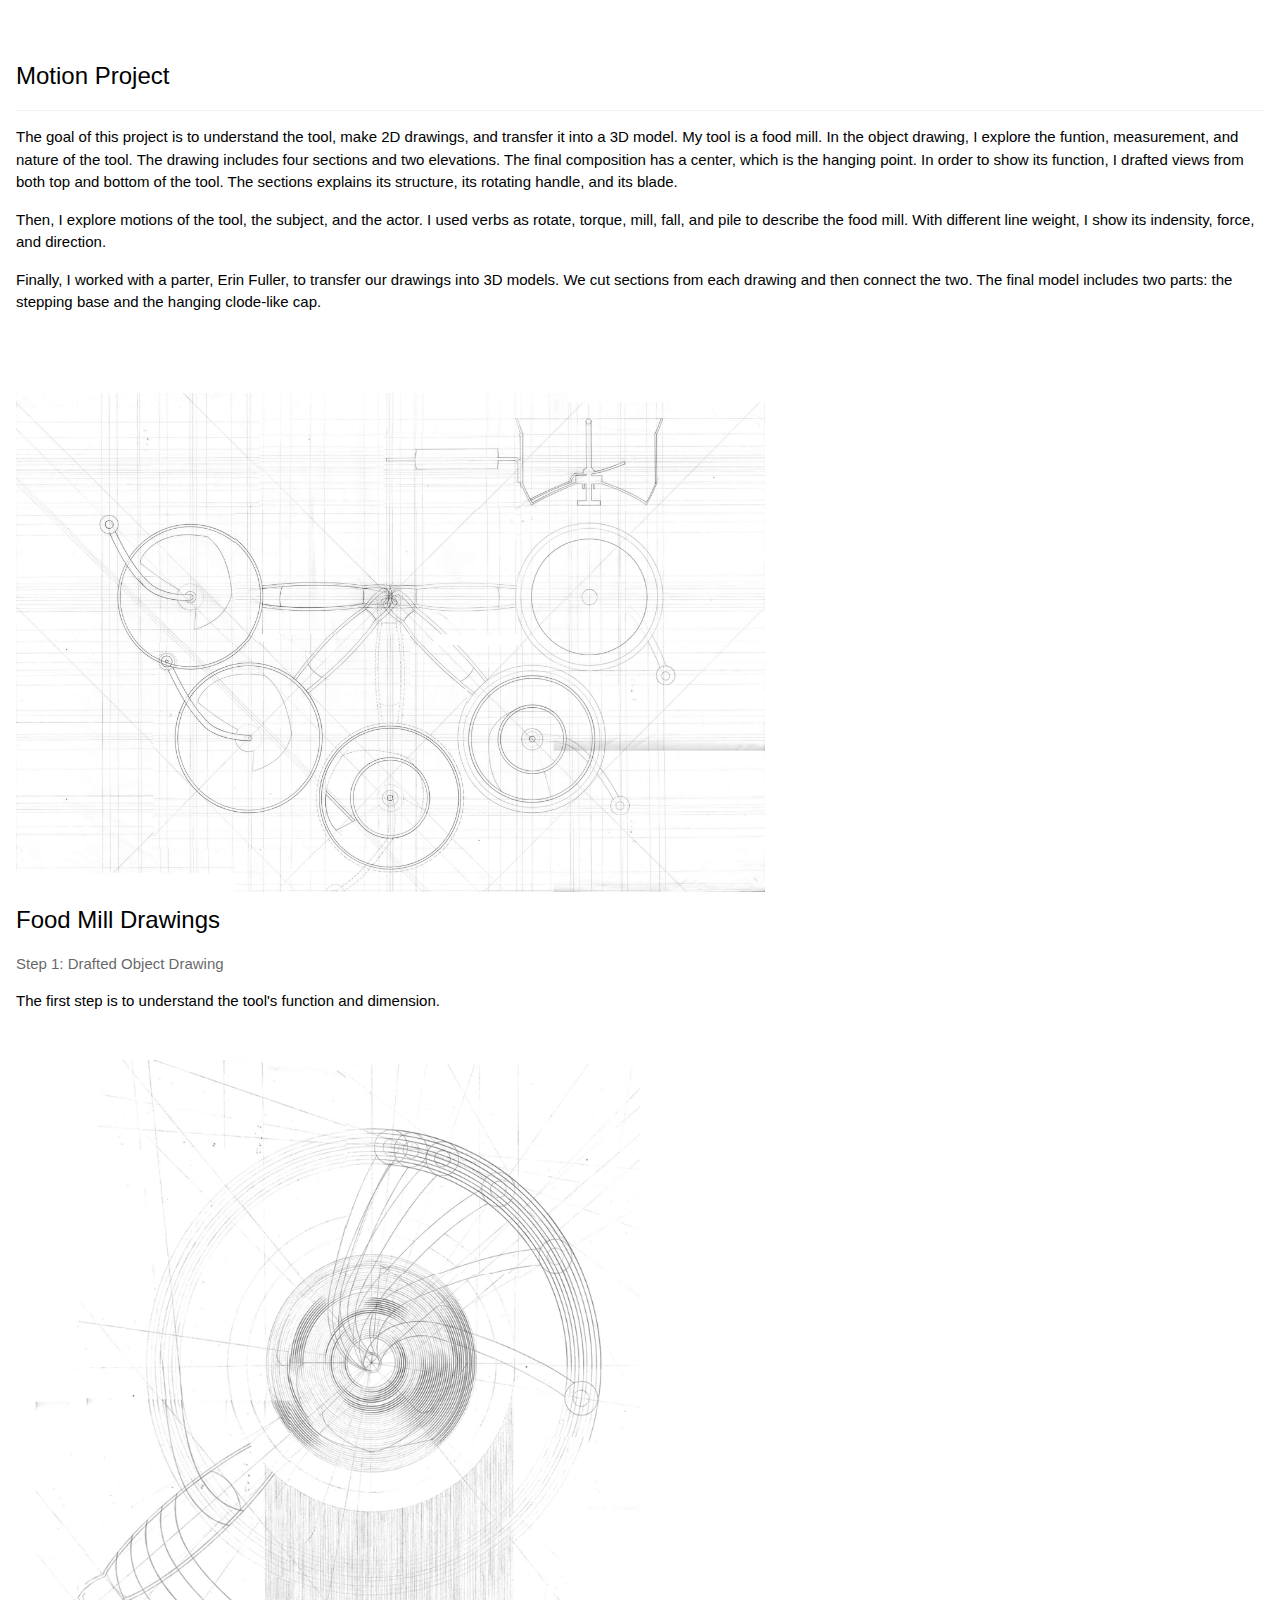
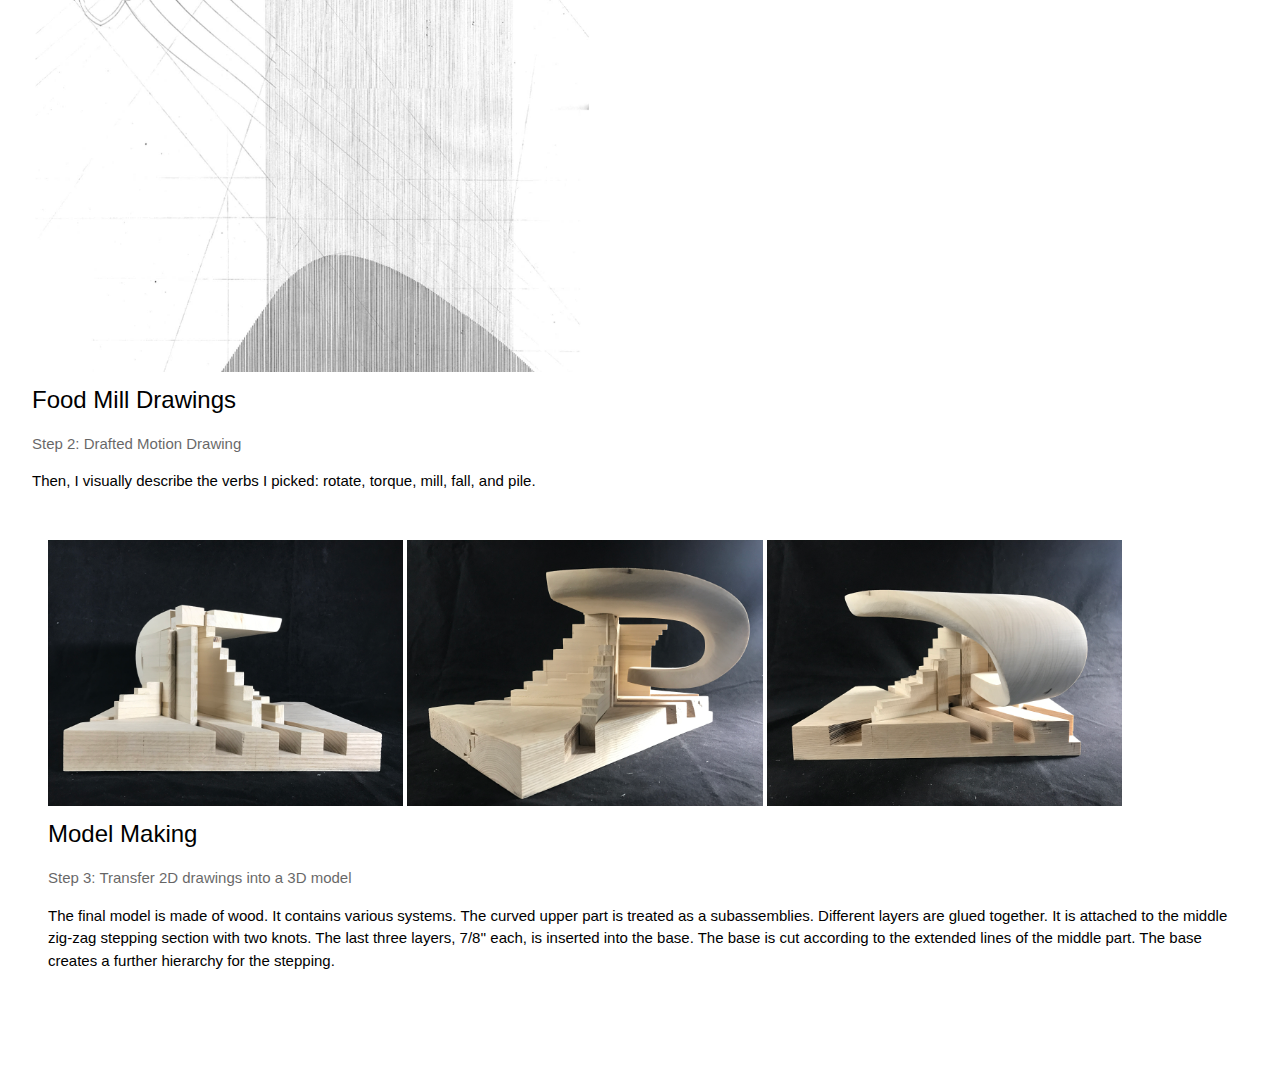
<file: index2.html>
<!DOCTYPE html>
<html>
<title>CathyDYH</title>
<meta charset="UTF-8">
<meta name="viewport" content="width=device-width, initial-scale=1">
<link rel="stylesheet" href="https://www.w3schools.com/w3css/4/w3.css">
<body>

<!-- Portfolio Section -->
  <div class="w3-container w3-padding-32" id="Project 1">
    <h3 class="w3-border-bottom w3-border-light-grey w3-padding-16">Motion Project</h3>
    <p> The goal of this project is to understand the tool, make 2D drawings, and transfer it into a 3D model. My tool is a food mill. In the object drawing, I explore the funtion, measurement, and nature of the tool. The drawing includes four sections and two elevations. The final composition has a center, which is the hanging point. In order to show its function, I drafted views from both top and bottom of the tool. The sections explains its structure, its rotating handle, and its blade.
    <p> Then, I explore motions of the tool, the subject, and the actor. I used verbs as rotate, torque, mill, fall, and pile to describe the food mill. With different line weight, I show its indensity, force, and direction.
    <p> Finally, I worked with a parter, Erin Fuller, to transfer our drawings into 3D models. We cut sections from each drawing and then connect the two. The final model includes two parts: the stepping base and the hanging clode-like cap.
    </p>
  </div>

    <div class="w3-container w3-padding-32" id="Project 1">
      <img src="/img/Object_Final_Contrast.jpg" alt="Object Drawing" style="width:60%">
      <h3>Food Mill Drawings</h3>
      <p class="w3-opacity">Step 1: Drafted Object Drawing</p>
      <p>The first step is to understand the tool's function and dimension.</p>
      
    <div class="w3-container w3-padding-32" id="Project 1">
      <img src="/img/Cathy_Motion%20Drawing%20Final%20Assembled.jpg" alt="Motion Drawing" style="width:50%">
      <h3>Food Mill Drawings</h3>
      <p class="w3-opacity">Step 2: Drafted Motion Drawing</p>
      <p>Then, I visually describe the verbs I picked: rotate, torque, mill, fall, and pile.</p>
    
          
    <div class="w3-container w3-padding-32" id="Project 1">
      <img src="/img/IMG_0878.JPG" alt="Model" style="width:30%">
      <img src="/img/IMG_0885.JPG" alt="Model" style="width:30%">
      <img src="/img/IMG_0893.JPG" alt="Model" style="width:30%">
      <h3>Model Making</h3>
      <p class="w3-opacity">Step 3: Transfer 2D drawings into a 3D model</p>
      <p>The final model is made of wood. It contains various systems. The curved upper part is treated as a subassemblies. Different layers are glued together. It is attached to the middle zig-zag stepping section with two knots. The last three layers, 7/8'' each, is inserted into the base. The base is cut according to the extended lines of the middle part. The base creates a further hierarchy for the stepping. </p>
</file>
